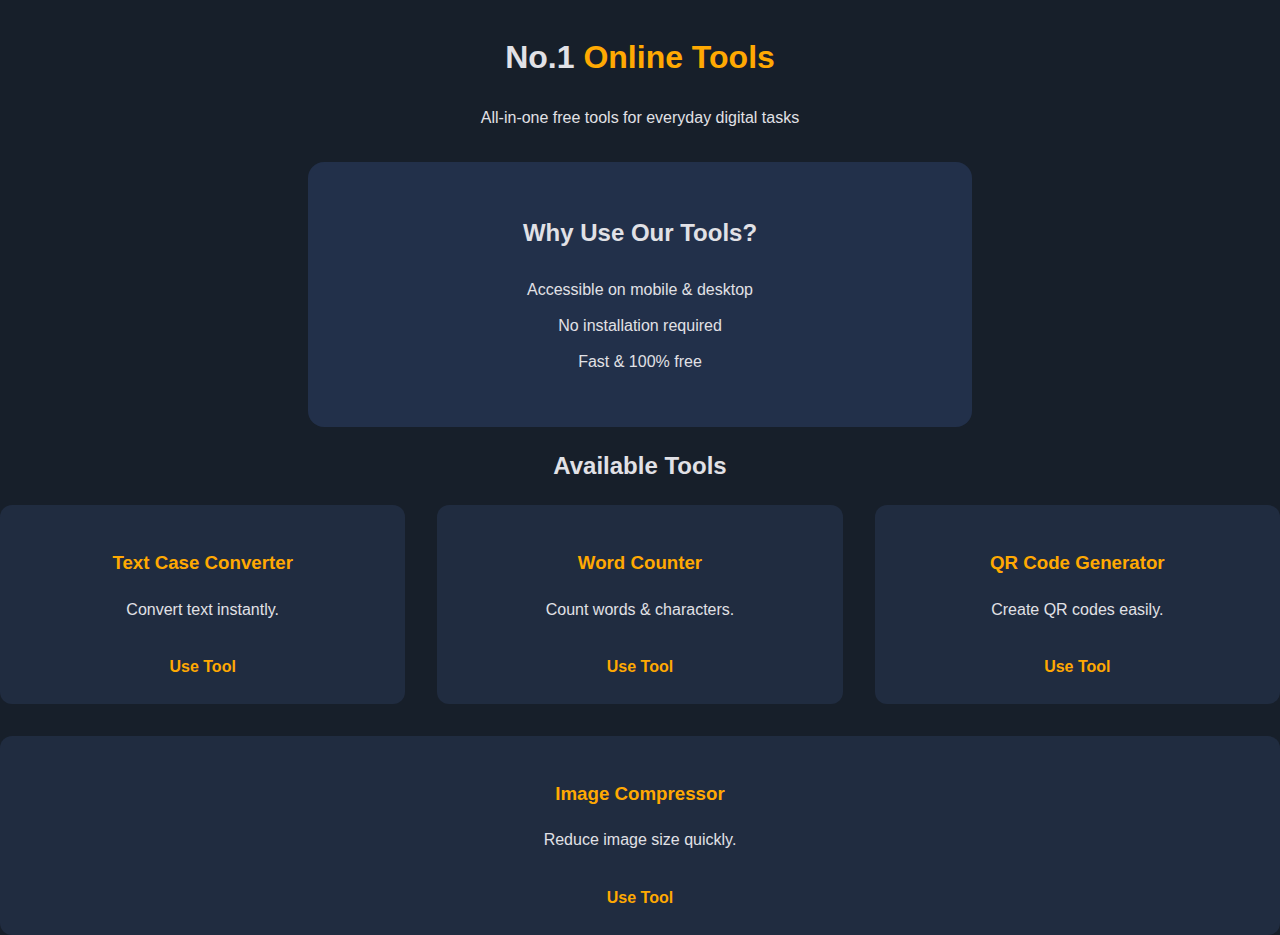
<file: index.html>
<!DOCTYPE html>
<html lang="en">
<head>
  <meta charset="UTF-8" />
  <meta name="viewport" content="width=device-width, initial-scale=1.0" />
  <title>No.1 Online Tools – Free Digital Utilities</title>
  <meta name="description" content="Free online tools like Text Case Converter, Word Counter, QR Code Generator, and Image Compressor. Fast, mobile-friendly, and no installation required.">
  <meta name="keywords" content="online tools, text converter, word counter, qr code generator, image compressor">
  <meta name="robots" content="index, follow">
  <link rel="icon" type="image/x-icon" href="favicon.ico">
  <meta property="og:title" content="No.1 Online Tools – Free Digital Utilities">
  <meta property="og:description" content="Try our free tools: Text Case Converter, Word Counter, QR Code Generator, and Image Compressor.">
  <meta property="og:type" content="website">
  <meta property="og:image" content="preview.jpg">
  <link rel="stylesheet" href="styles.css" />
</head>
<body>
  <header>
    <h1>No.1 <span class="highlight">Online Tools</span></h1>
    <p>All-in-one free tools for everyday digital tasks</p>
  </header>

  <section id="features">
    <h2>Why Use Our Tools?</h2>
    <ul>
      <li>Accessible on mobile & desktop</li>
      <li>No installation required</li>
      <li>Fast & 100% free</li>
    </ul>
  </section>

  <section id="tools-list">
    <h2>Available Tools</h2>
    <div class="tools-grid">
      <div class="tool-card"><h3>Text Case Converter</h3><p>Convert text instantly.</p><a href="text-converter.html">Use Tool</a></div>
      <div class="tool-card"><h3>Word Counter</h3><p>Count words & characters.</p><a href="word-counter.html">Use Tool</a></div>
      <div class="tool-card"><h3>QR Code Generator</h3><p>Create QR codes easily.</p><a href="qr-generator.html">Use Tool</a></div>
      <div class="tool-card"><h3>Image Compressor</h3><p>Reduce image size quickly.</p><a href="image-compressor.html">Use Tool</a></div>
    </div>
  </section>
</body>
</html>
</file>
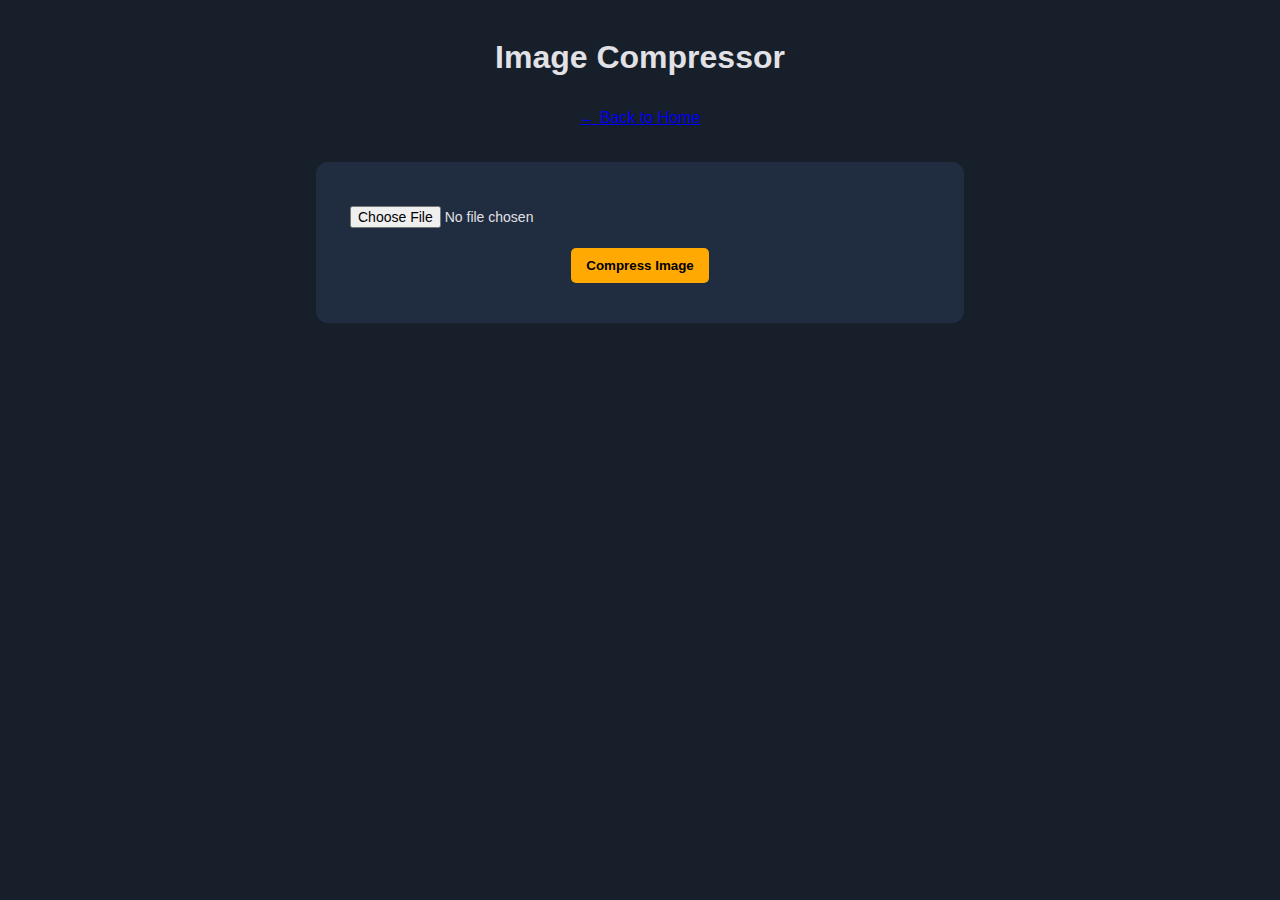
<file: image-compressor.html>
<!DOCTYPE html>
<html lang="en">
<head>
<meta charset="UTF-8" />
<meta name="viewport" content="width=device-width, initial-scale=1.0" />
<title>Image Compressor – No.1 Online Tools</title>
<meta name="description" content="Compress images online without losing quality. Free image size reducer.">
<link rel="icon" type="image/x-icon" href="favicon.ico">
<link rel="stylesheet" href="styles.css" />
</head>
<body>
<header>
  <h1>Image Compressor</h1>
  <p><a href="index.html">← Back to Home</a></p>
</header>

<section class="tool-box">
  <input type="file" id="img-input" accept="image/*">
  <button onclick="compressImage()">Compress Image</button>
  <p id="img-info"></p>
  <canvas id="canvas" style="display:none;"></canvas>
</section>

<script src="app.js"></script>
</body>
</html>
</file>
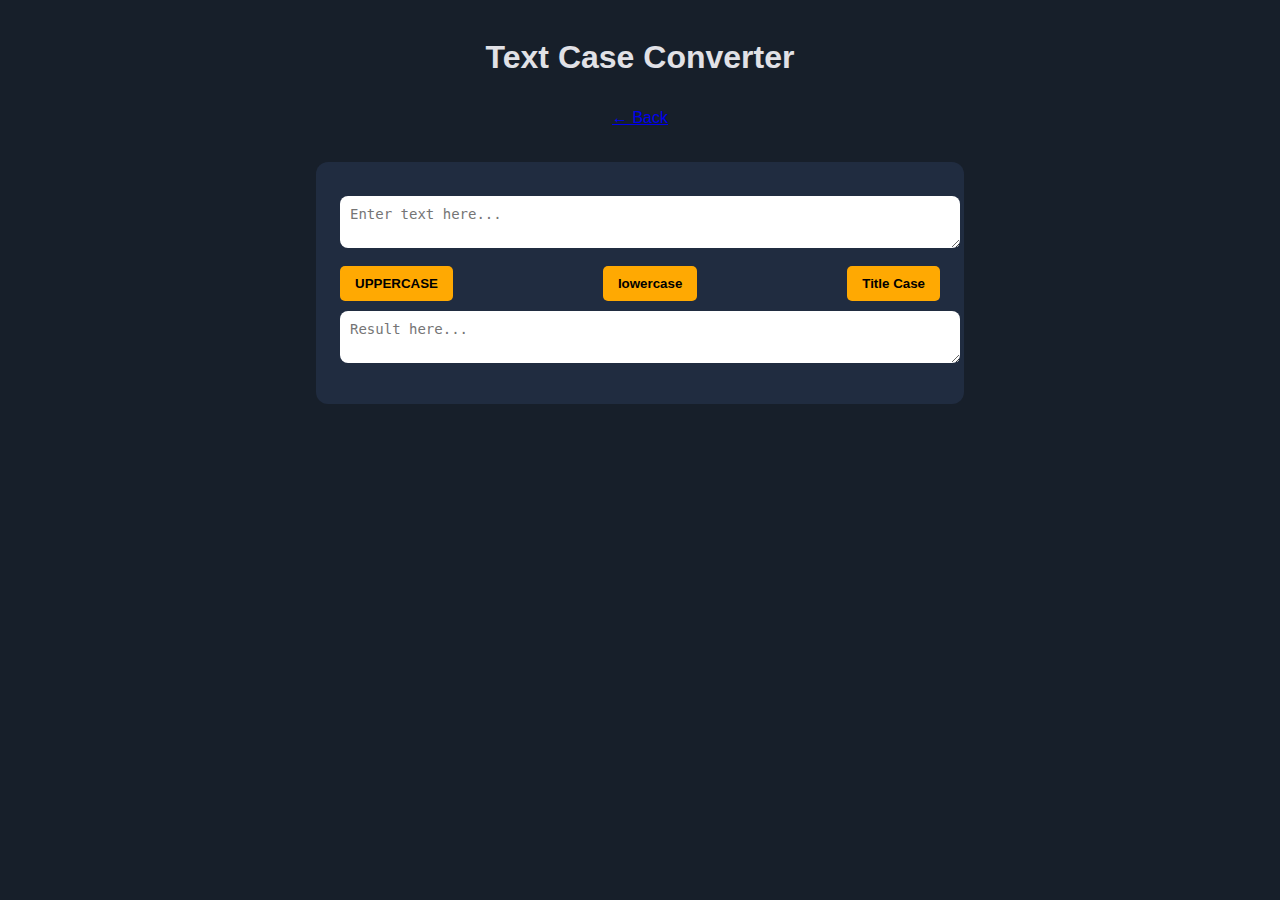
<file: text-converter.html>
<!DOCTYPE html>
<html lang="en">
<head>
<meta charset="UTF-8" />
<meta name="viewport" content="width=device-width, initial-scale=1.0" />
<title>Text Case Converter – No.1 Online Tools</title>
<meta name="description" content="Convert text to uppercase, lowercase, or title case instantly.">
<link rel="icon" type="image/x-icon" href="favicon.ico">
<link rel="stylesheet" href="styles.css" />
</head>
<body>
<header><h1>Text Case Converter</h1><p><a href="index.html">← Back</a></p></header>
<section class="tool-box">
<textarea id="text-input" placeholder="Enter text here..."></textarea>
<div class="btn-group">
<button onclick="convertUpper()">UPPERCASE</button>
<button onclick="convertLower()">lowercase</button>
<button onclick="convertTitle()">Title Case</button>
</div>
<textarea id="text-output" placeholder="Result here..." readonly></textarea>
</section>
<script src="app.js"></script>
</body>
</html>
</file>
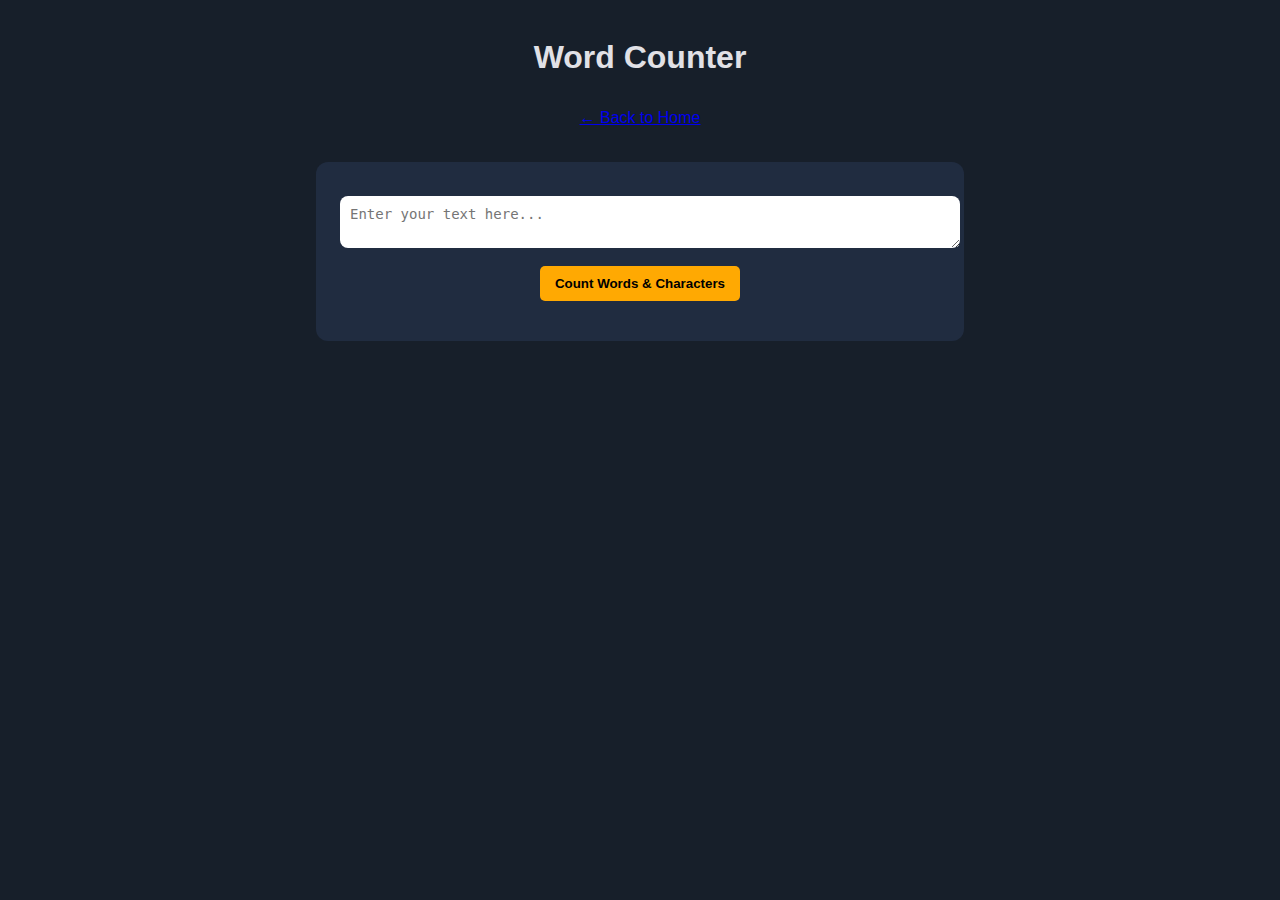
<file: word-counter.html>
<!DOCTYPE html>
<html lang="en">
<head>
<meta charset="UTF-8" />
<meta name="viewport" content="width=device-width, initial-scale=1.0" />
<title>Word Counter – No.1 Online Tools</title>
<meta name="description" content="Count words and characters in your text instantly. Free online word counter tool.">
<link rel="icon" type="image/x-icon" href="favicon.ico">
<link rel="stylesheet" href="styles.css" />
</head>
<body>
<header>
  <h1>Word Counter</h1>
  <p><a href="index.html">← Back to Home</a></p>
</header>

<section class="tool-box">
  <textarea id="wc-input" placeholder="Enter your text here..."></textarea>
  <button onclick="countWords()">Count Words & Characters</button>
  <p id="wc-result"></p>
</section>

<script src="app.js"></script>
</body>
</html>
</file>
<file: styles.css>
body {
  background: #171F2A;
  color: #E1E1E6;
  font-family: Arial, sans-serif;
  margin: 0;
  line-height: 1.6;
  text-align: center;
}

header { margin: 2rem 0; }
.highlight { color: #FFA902; }

ul { list-style: none; padding: 0; }
ul li { padding: 5px 0; }

#features {
  max-width: 600px;
  background: #22304A;
  padding: 2rem;
  border-radius: 16px;
  margin: auto;
}

.tools-grid {
  display: flex;
  gap: 2rem;
  justify-content: center;
  flex-wrap: wrap;
}

.tool-card {
  background: #202C40;
  padding: 1.5rem;
  border-radius: 12px;
  flex: 1 0 250px;
  min-width: 220px;
}

.tool-card h3 { color: #FFA902; }
.tool-card a {
  display: inline-block;
  margin-top: 1rem;
  color: #FFA902;
  text-decoration: none;
  font-weight: bold;
}

.tool-box {
  max-width: 600px;
  background: #202C40;
  padding: 1.5rem;
  border-radius: 12px;
  margin: 2rem auto;
}

textarea, input {
  width: 100%;
  margin: 10px 0;
  padding: 10px;
  border-radius: 8px;
  border: none;
  font-size: 14px;
}

.btn-group { display: flex; justify-content: space-between; }

button {
  padding: 10px 15px;
  border: none;
  background: #FFA902;
  color: black;
  font-weight: bold;
  cursor: pointer;
  border-radius: 5px;
}
button:hover { background: #ff8c00; }

@media (max-width: 700px) {
  .tools-grid { flex-direction: column; align-items: center; }
}
</file>
